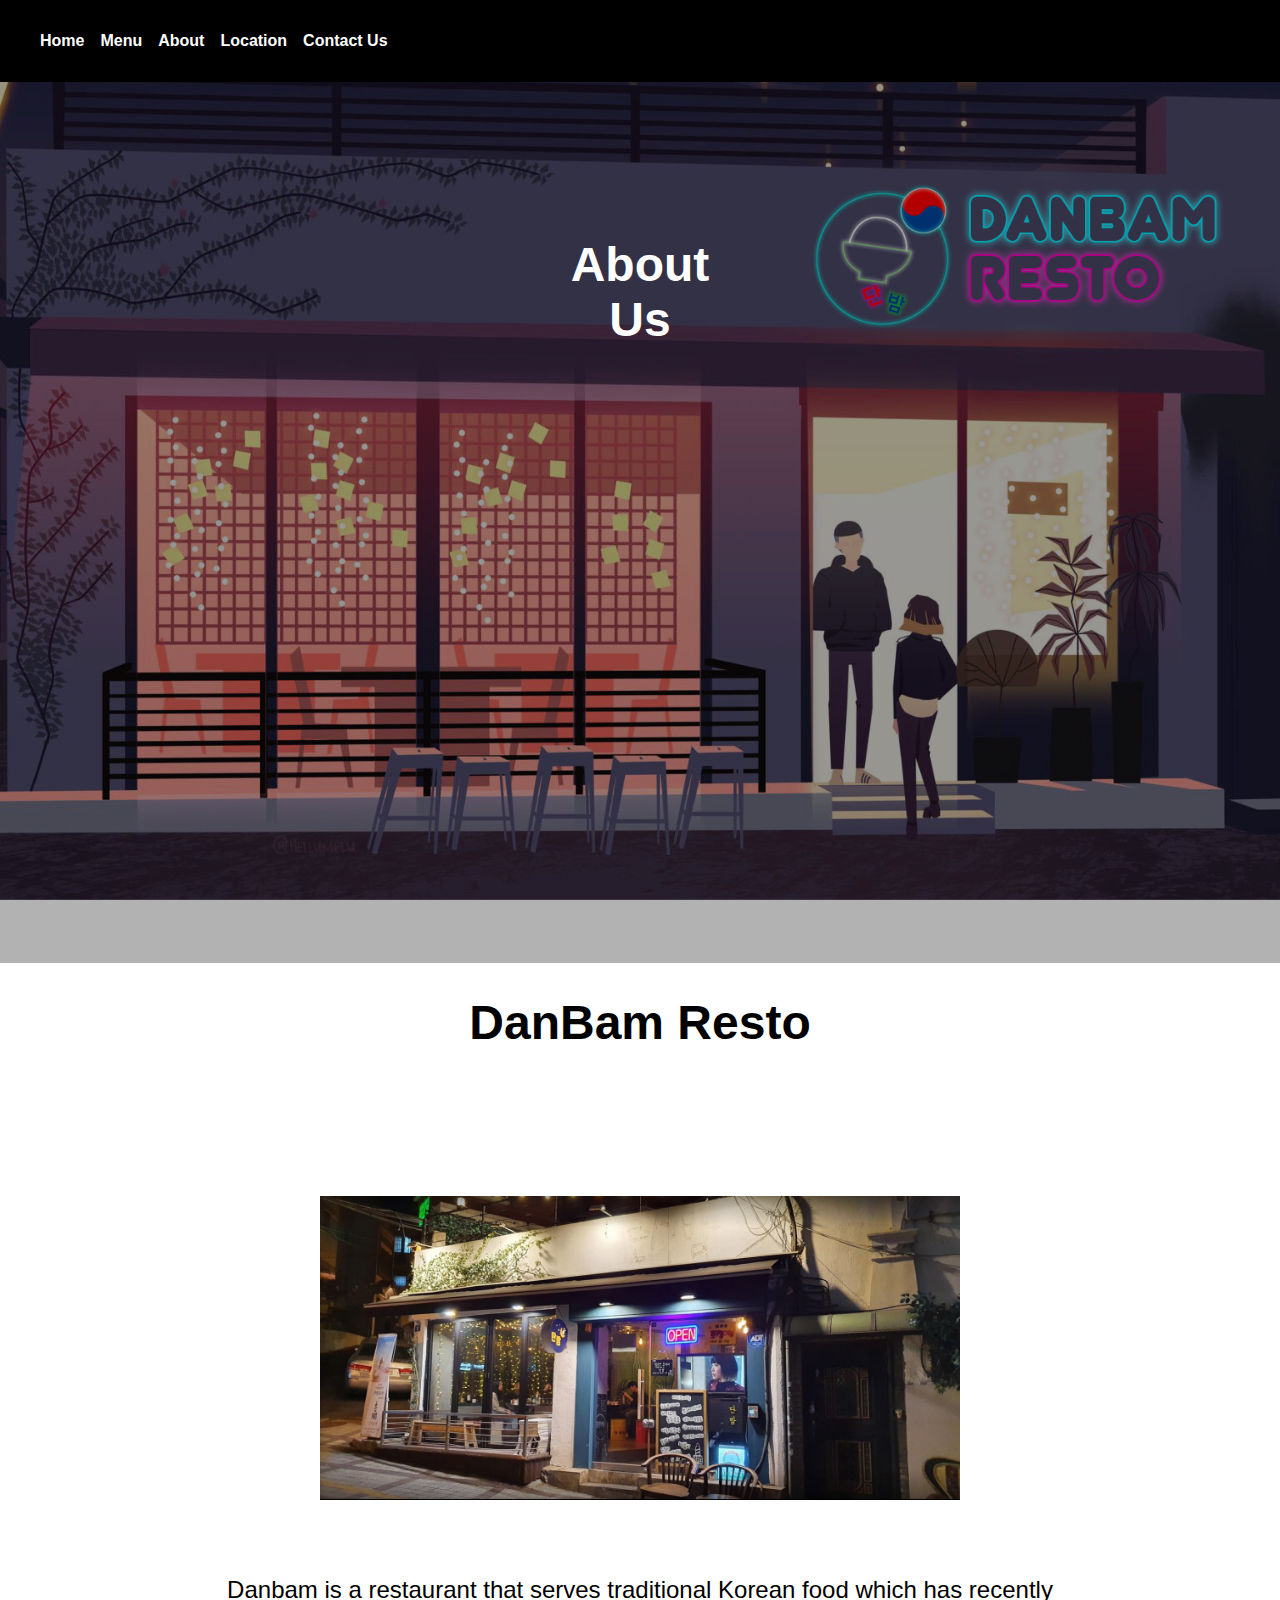
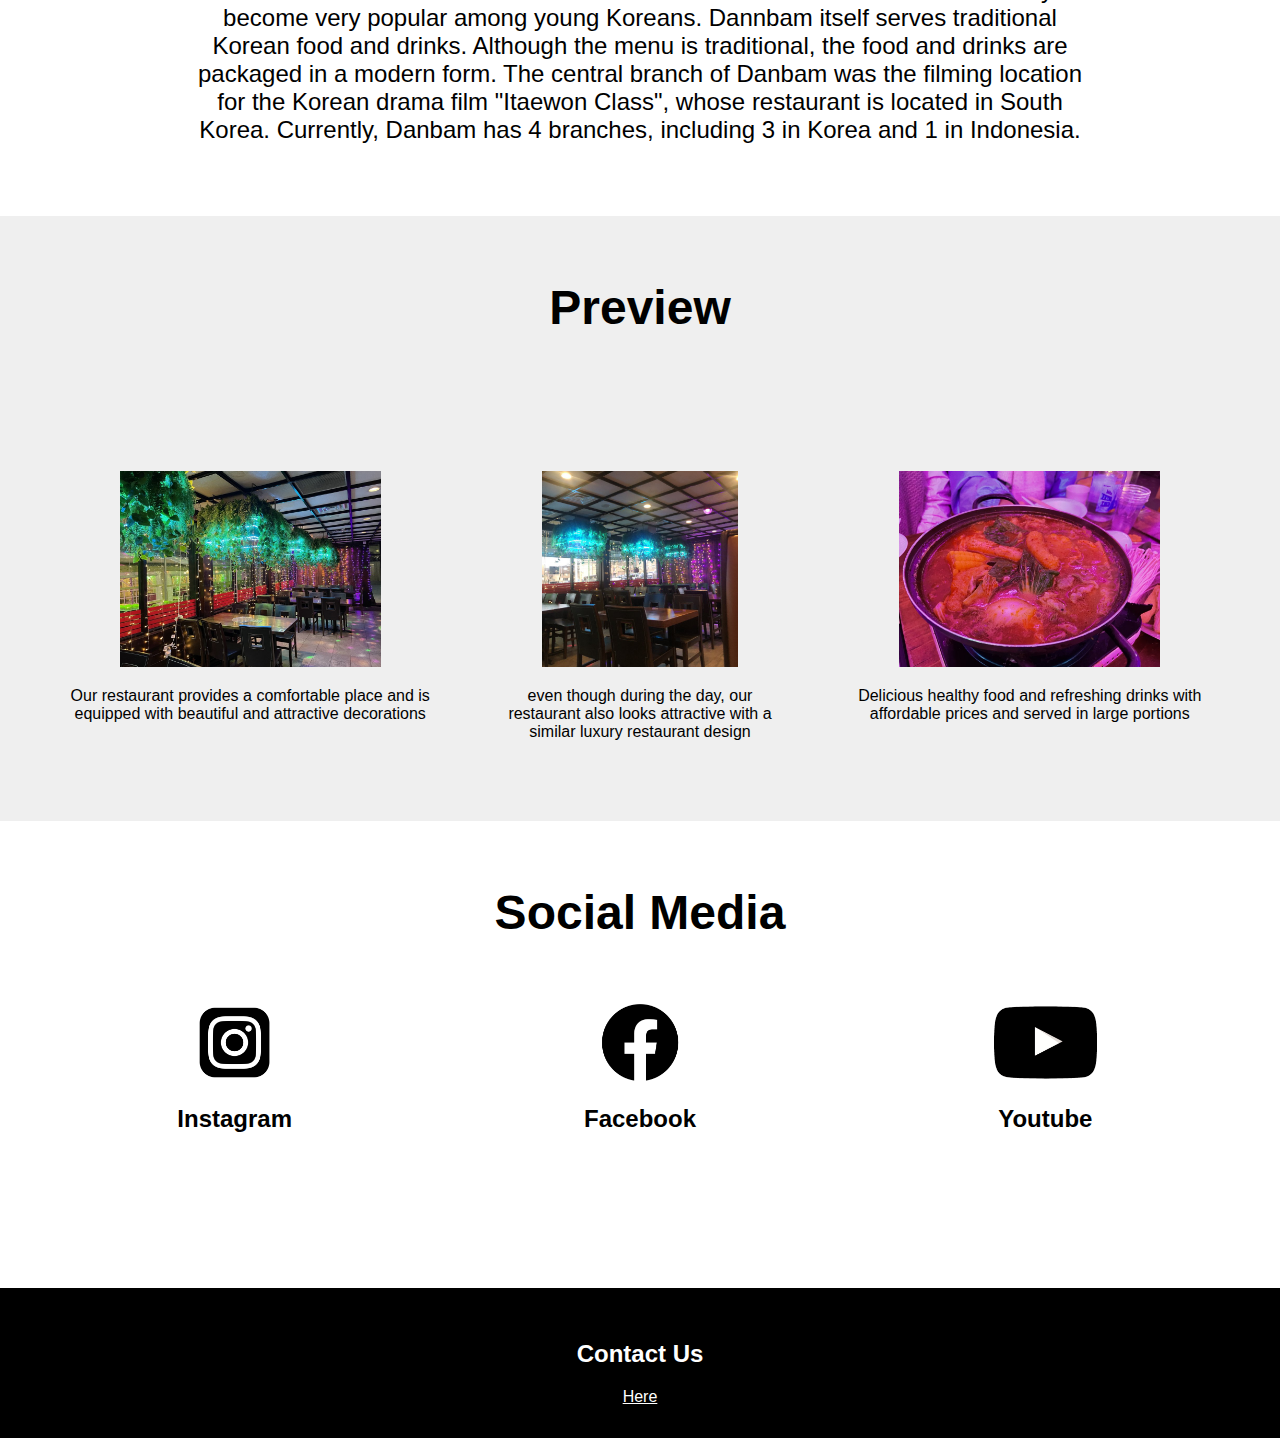
<file: HTML/about.html>
<!DOCTYPE html>
<html lang="en">
<head>
    <meta charset="UTF-8">
    <meta http-equiv="X-UA-Compatible" content="IE=edge">
    <meta name="viewport" content="width=device-width, initial-scale=1.0">
    <link rel="shortcut icon" type="image/x-icon" href="../Assets/Logo.ico">
    <link rel="stylesheet" href="../CSS/about.css">
    <title>About Us</title>
</head>
<body>
    <nav>
        <ul>
            <li class="item"><a href="home.html"><b>Home</b></a></li>
            <li class="item"><a href="#"><b>Menu</b></a></li>
            <li class="item"><a href="#"><b>About</b></a></li>
            <li class="item"><a href="location.html"><b>Location</b></a></li>
            <li class="item"><a href="contact-us.html"><b>Contact Us</b></a></li>
        </ul>
    </nav>

    <header>
        <h1> About <br> 
            Us
        </h1>
    </header>

    <div class="content-1">
        <h1>DanBam Resto</h1>
        <br>
        <div class="content-1-info">
            <img src="../Assets/RestoPic.png" class="img-1" alt="">
            <p> Danbam is a restaurant that serves traditional Korean food which has recently become very popular among young Koreans. Dannbam itself serves traditional Korean food and drinks. Although the menu is traditional, the food and drinks are packaged in a modern form. The central branch of Danbam was the filming location for the Korean drama film "Itaewon Class", whose restaurant is located in South Korea. Currently, Danbam has 4 branches, including 3 in Korea and 1 in Indonesia.</p>
        </div>
    </div>

    <div class="content-2">
        <h1>Preview</h1>
        <ul>
            <li>
                <img src="../Assets/preview 1.jpg" alt="">
                <p> Our restaurant provides a comfortable place and is equipped with beautiful and attractive decorations</p>
            </li>
            <li>
                <img src="../Assets/Untitled-2.png" alt="">
                <p> even though during the day, our restaurant also looks attractive with a similar luxury restaurant design</p>
            </li>
            <li>
                <img src="../Assets/preview 3.jpg" alt="">
                <p> Delicious healthy food and refreshing drinks with affordable prices and served in large portions</p>
            </li>
        </ul>
    </div>

    <div class="social-media">
        <h1>Social Media</h1>
        <ul>
            <li>
                <a href="https://www.instagram.com/danbam.official/"><img src="../Assets/Instagram.png" alt=""></a>
                <h2>Instagram</h2>
            </li>
            <li>
                <a href="https://www.facebook.com/DanbamBar/"><img src="../Assets/Facebook.png" alt=""></a>
                <h2>Facebook</h2>
            </li>
            <li>
                <a href="https://www.youtube.com/channel/UCyWQ-n1Ek0rdNlJHcbOAkHw"><img src="../Assets/Youtube.png" alt=""></a>
                <h2>Youtube</h2>
            </li>
        </ul>
    </div>

    <footer>
        <h2>Contact Us</h2>
        <a href="contact-us.html">Here</a>
    </footer>

</body>
</html>
</file>
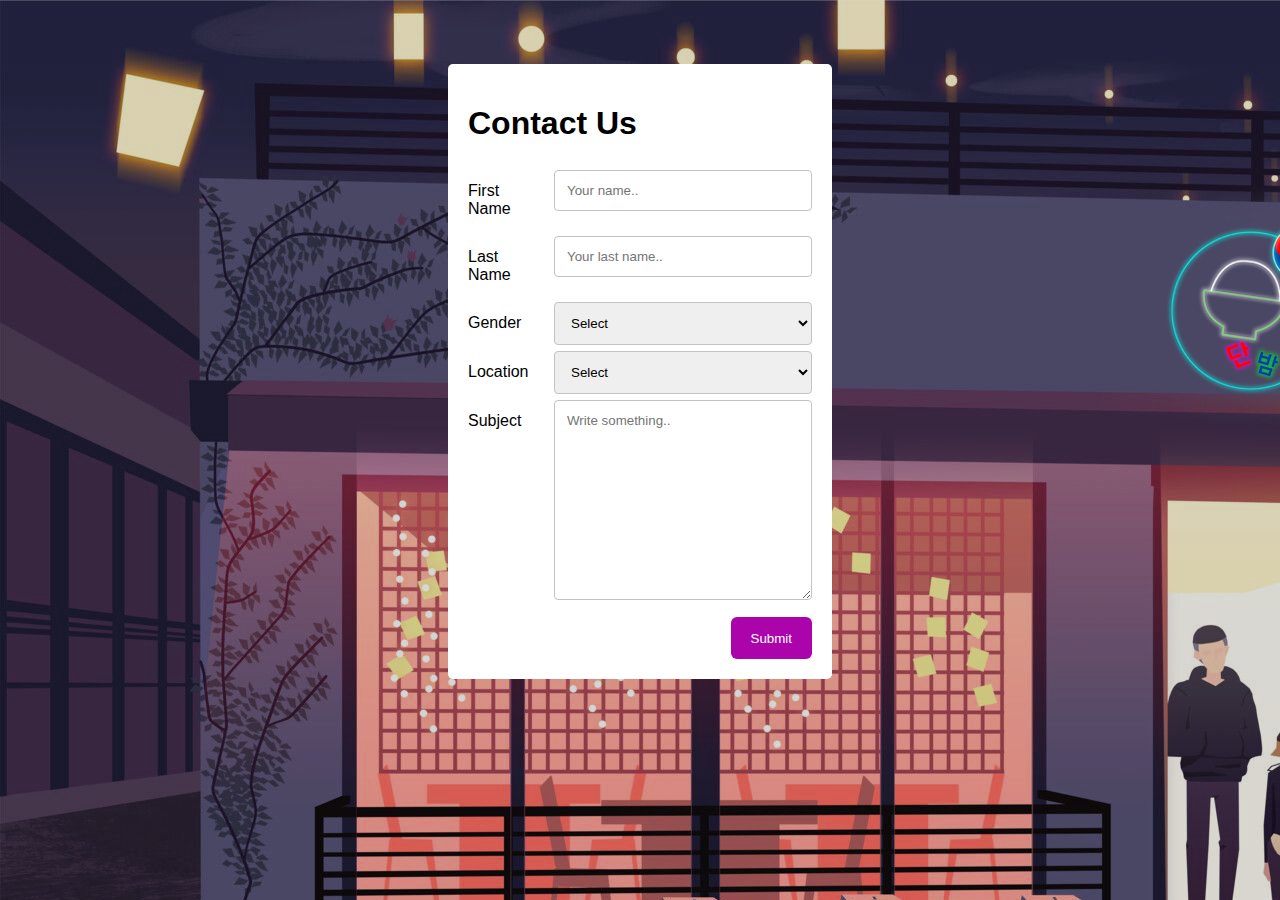
<file: HTML/contact-us.html>
<!DOCTYPE html>
<html lang="en">
<head>
    <meta charset="UTF-8">
    <meta http-equiv="X-UA-Compatible" content="IE=edge">
    <meta name="viewport" content="width=device-width, initial-scale=1.0">
    <link rel="shortcut icon" type="image/x-icon" href="../Assets/Logo.ico">
    <link rel="stylesheet" href="../CSS/contact-us.css">
    <script src="../JS/contact-us.js" async defer></script>
    <title>Contact Us</title>
</head>
<body>
    <div class="wrapper">
        <h1>Contact Us</h1>
        <form method="POST" action="home.html" id="register-form">
            <div class="row">
                <div class="col-25">
                    <label for="first-name">First Name</label>
                </div>
                <div class="col-75">
                    <input type="text" id="first-name" name="firstname" placeholder="Your name..">
                </div>
            </div>
            
            <div class="row">
                <div class="col-25">
                    <label for="last-name">Last Name</label>
                </div>
                <div class="col-75">
                    <input type="text" id="last-name" name="lastname" placeholder="Your last name..">
                </div>
            </div>

            <div class="row">
                <div class="col-25">
                    <label for="country">Gender</label>
                </div>
                <div class="col-75">
                    <select id="" name="gender">
                        <option value="">Select</option>
                        <option value="male">Male</option>
                        <option value="female">Female</option>
                    </select>
                </div>
            </div>

            <div class="row">
                <div class="col-25">
                    <label for="country">Location</label>
                </div>
                <div class="col-75">
                    <select id="" name="location">
                        <option value="">Select</option>
                        <option value="tojeong">33-1 Tojeong-ro, Hapjeong-dong, Mapo-gu, Seoul, South Korea</option>
                        <option value="sinheung">43 Sinheung-ro 20-gil, Huam-dong, Yongsan-gu, Seoul, South Korea</option>
                        <option value="jahamun">43 16 Jahamun-ro, Jongno-gu, Seoul, South Korea</option>
                        <option value="sawit">Jl. Kelapa Sawit Raya Blok BF 1 No. 18 Ruko Opal Gading Serpong, Tangerang, Banten</option>
                    </select>
                </div>
            </div>

            <div class="row">
                <div class="col-25">
                <label for="subject">Subject</label>
                </div>
                <div class="col-75">
                <textarea id="subject" name="subject" placeholder="Write something.." style="height:200px"></textarea>
                </div>
            </div>

            <!-- <a href="home.html"><input type="submit" value="Submit" class="submit"></a> <br> -->
            <!-- <a class="submit-button" id="submit">Submit</a>  -->
            <input type="submit" value="Submit" class="submit-button" href="home.html">

        </form>
      </div>
</body>
</html>
</file>
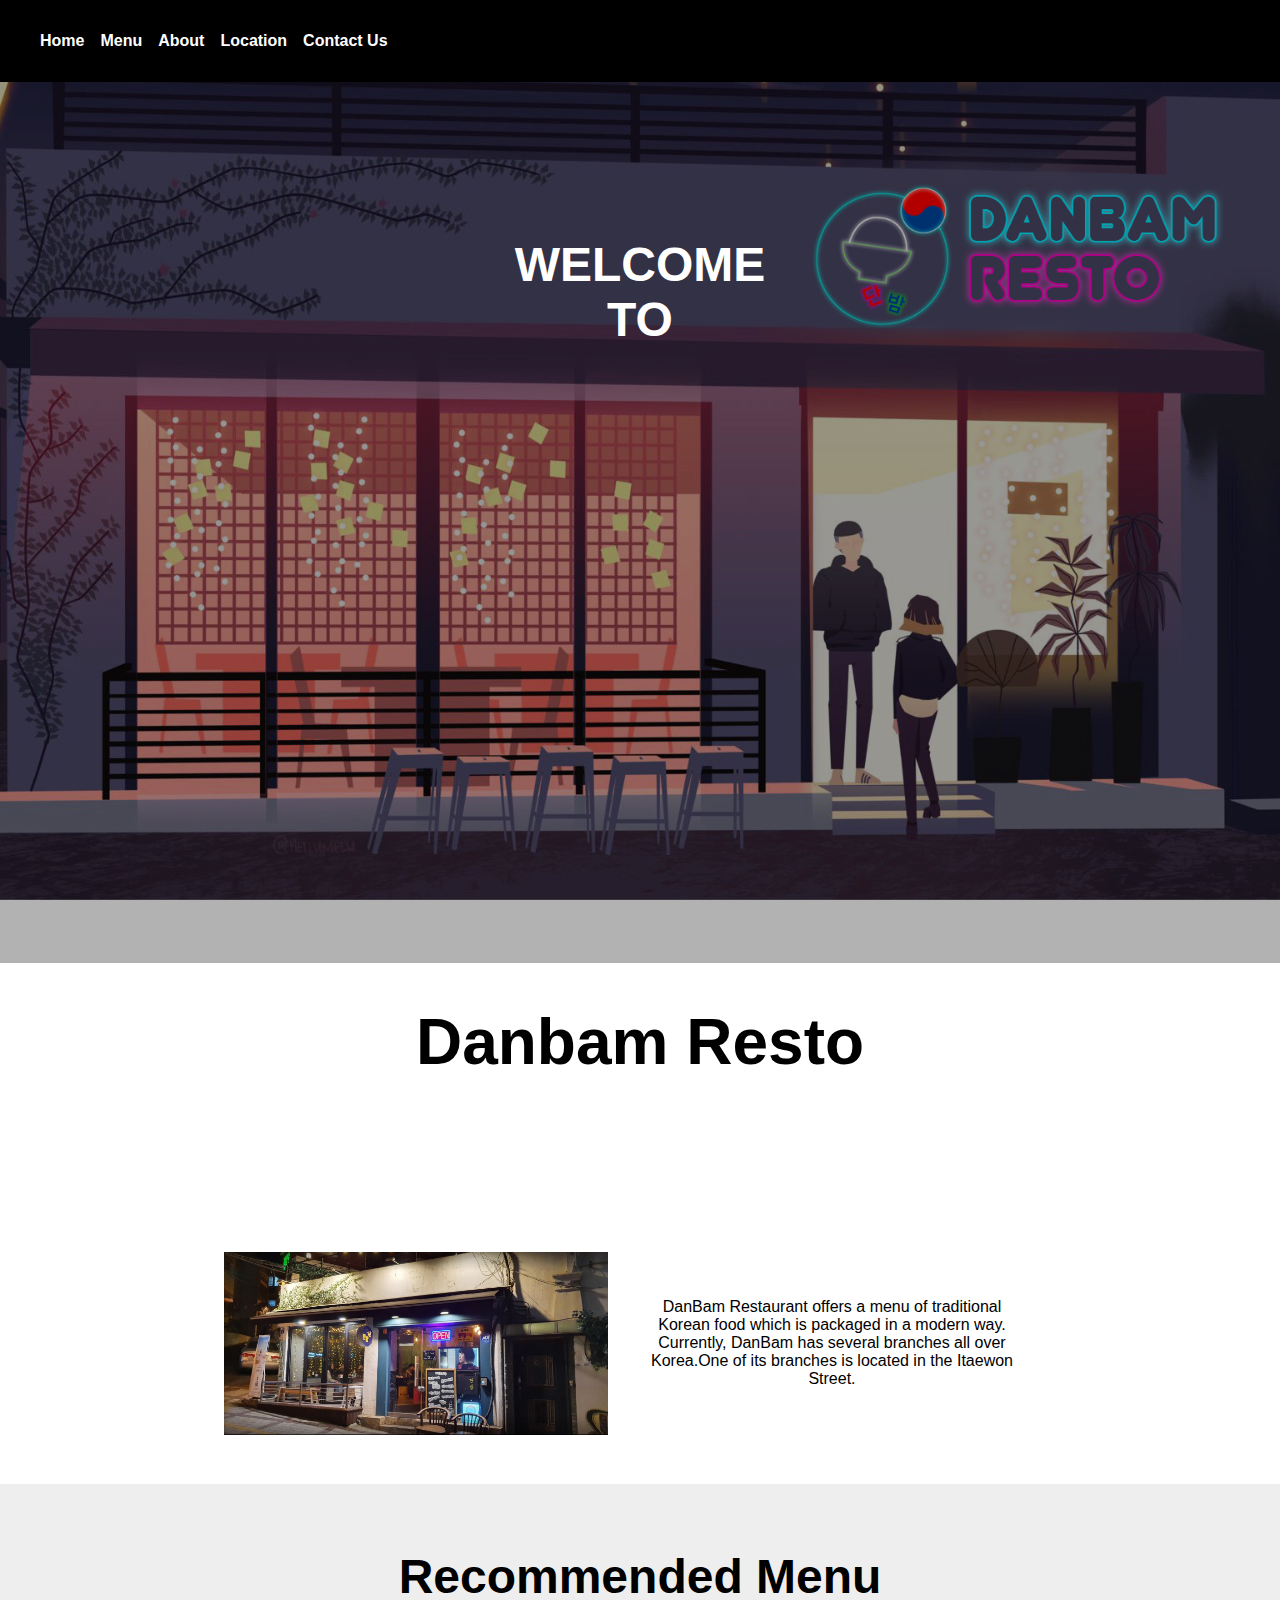
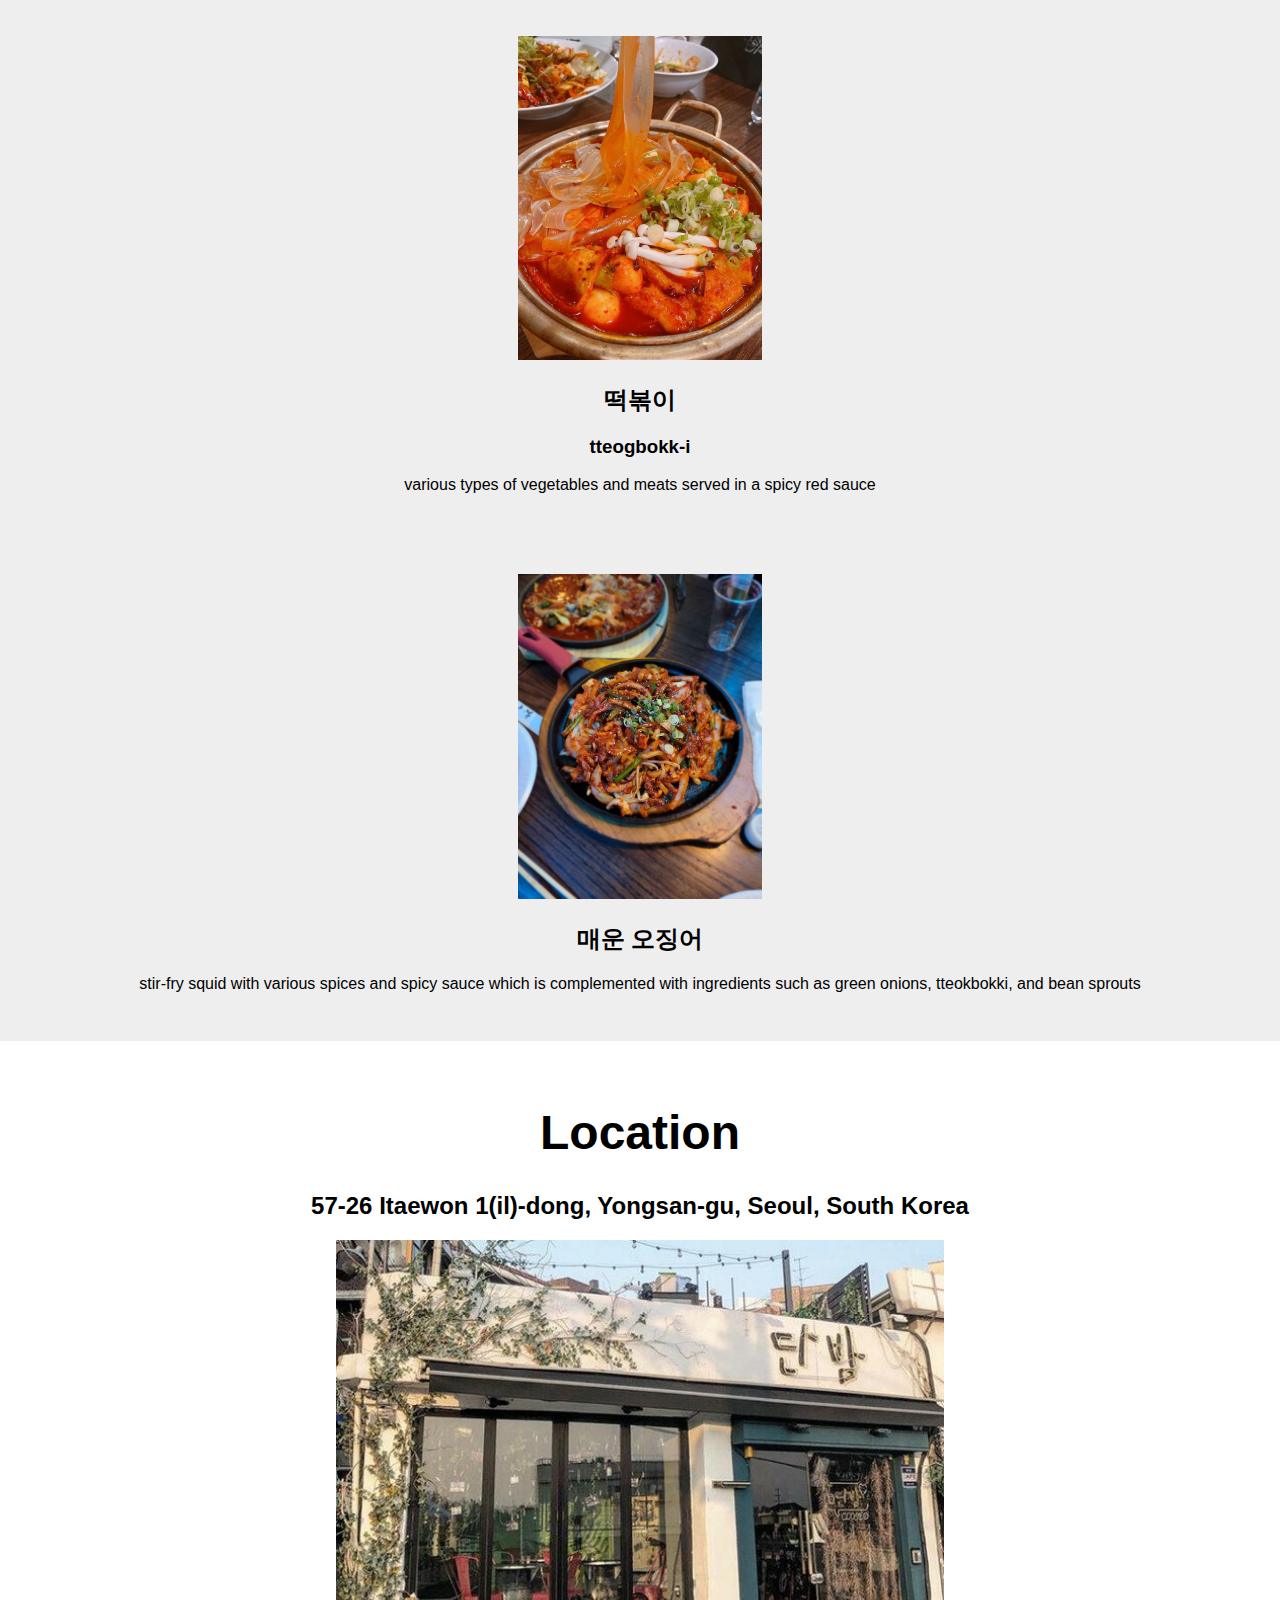
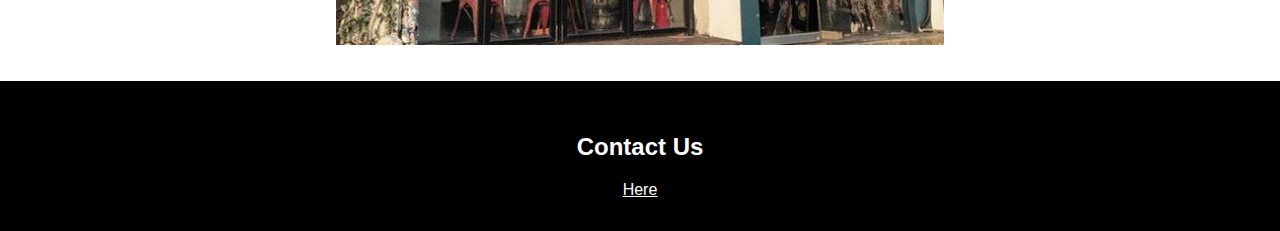
<file: HTML/home.html>
<!DOCTYPE html>
<html lang="en">
<head>
    <meta charset="UTF-8">
    <meta http-equiv="X-UA-Compatible" content="IE=edge">
    <meta name="viewport" content="width=device-width, initial-scale=1.0">
    <link rel="shortcut icon" type="image/x-icon" href="../Assets/Logo.ico">
    <link rel="stylesheet" href="../CSS/home.css">
    <title>DanBam Resto</title>
</head>
<body>
    <nav>
        <ul>
            <li class="item"><a href="#"><b>Home</b></a></li>
            <li class="item"><a href="#"><b>Menu</b></a></li>
            <li class="item"><a href="about.html"><b>About</b></a></li>
            <li class="item"><a href="location.html"><b>Location</b></a></li>
            <li class="item"><a href="contact-us.html"><b>Contact Us</b></a></li>
        </ul>
    </nav>

    <header>
        <h1>WELCOME <br> 
            TO
        </h1>
    </header>

    <div class="content-1">
        <h1>
            Danbam Resto
        </h1>
        <div class="content-1-info">
            <img src="../Assets/RestoPic.png" alt="">
            <p> DanBam Restaurant offers a menu of traditional Korean food which is packaged in a modern way. Currently, DanBam has several branches all over Korea.One of its branches is located in the Itaewon Street.</p>
        </div>
    </div>

    <div class="content-2">
        <h1>Recommended Menu</h1>
        <ul>
            <li class="recommended-1">
                <img src="../Assets/Ddukbokki.jpg" class = "imgmenu2" alt="">
                <h2>떡볶이</h2>
                <h3>tteogbokk-i</h3>
                <p>various types of vegetables and meats served in a spicy red sauce</p>
            </li class="recommended-2">
            <li>
                <img src="../Assets/Spicy Sqiuds.jpg" class = "imgmenu1"alt="">
                <h2>매운 오징어</h2>
                <p>stir-fry squid with various spices and spicy sauce which is complemented with ingredients such as green onions, 
                    tteokbokki, and bean sprouts</p>
            </li>
        </ul>
    </div>

    <div class="content-3">
        <h1>Location</h1>
        <h2>57-26 Itaewon 1(il)-dong, Yongsan-gu, Seoul, South Korea</h2>
        <img src="../Assets/Location.jpg" alt="">

    </div>

    <footer>
        <h2>Contact Us</h2>
        <a href="contact-us.html">Here</a>
    </footer>

</body>
</html>
</file>
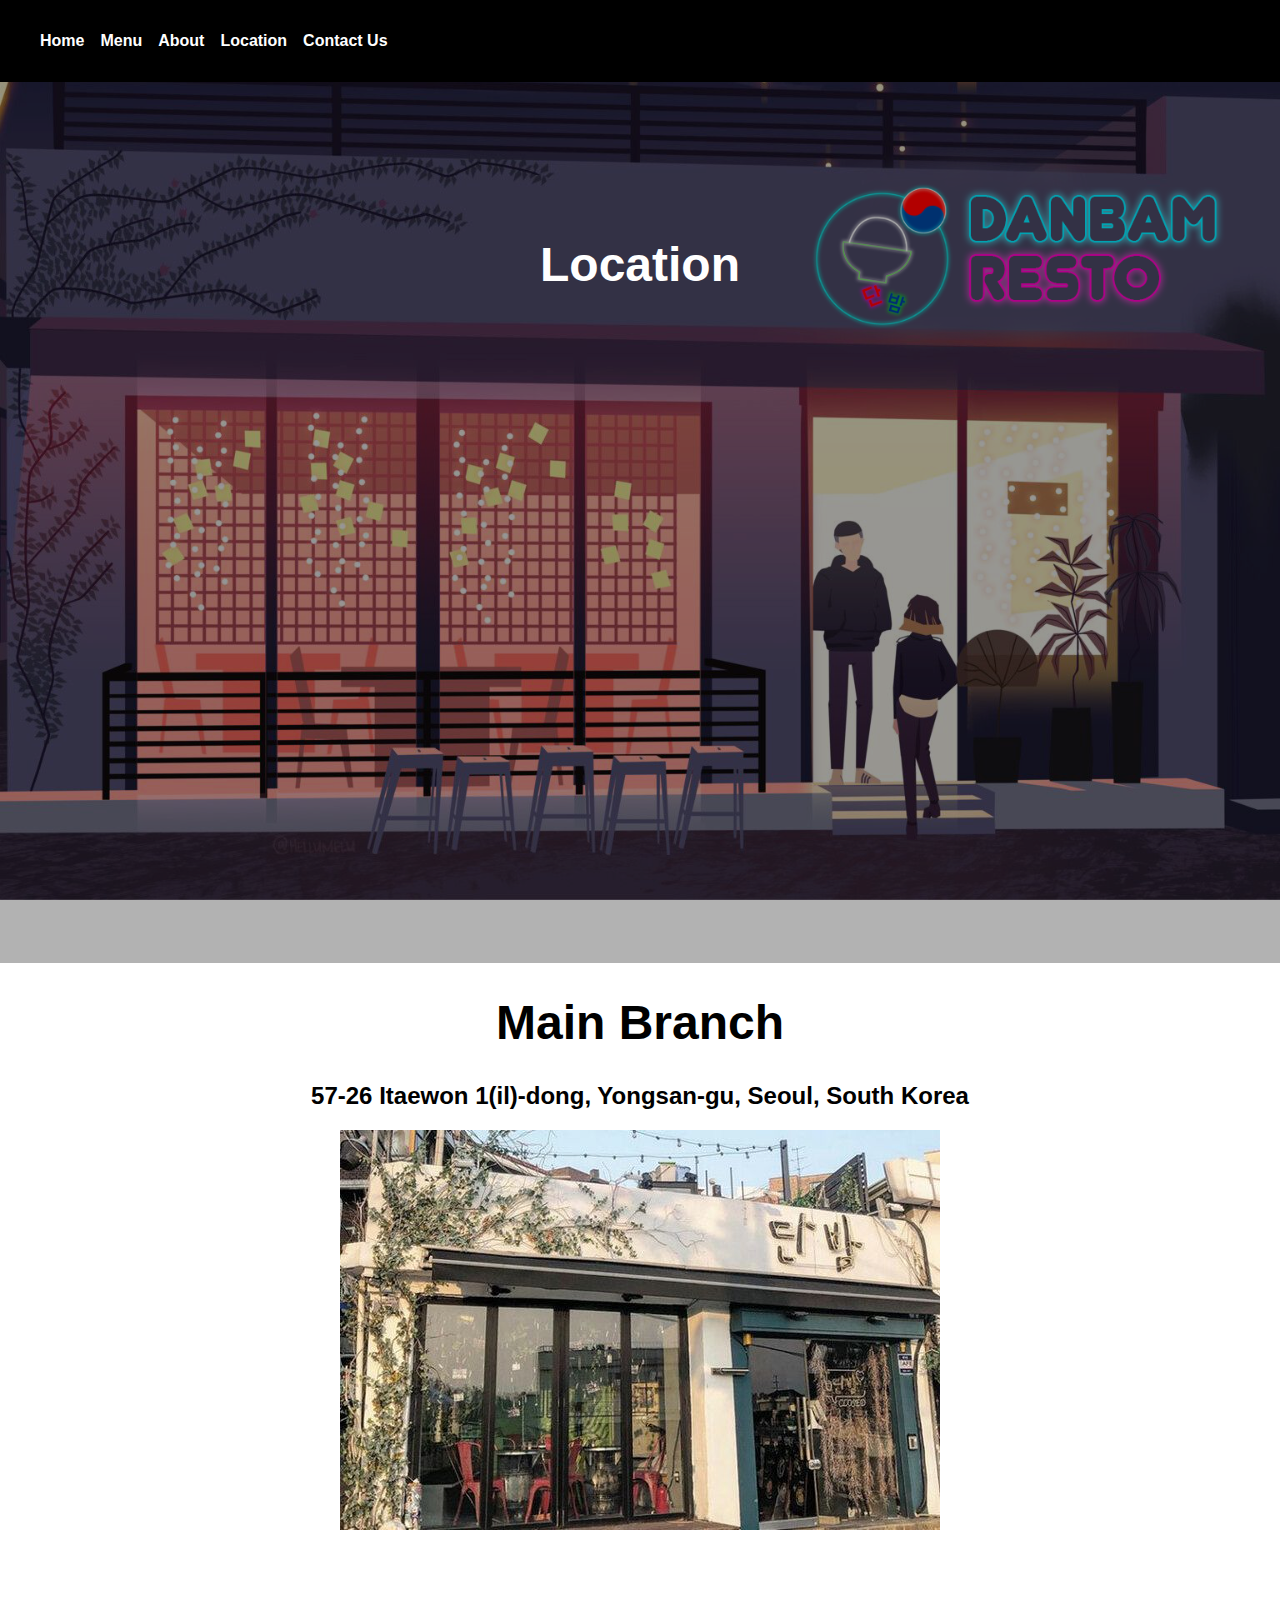
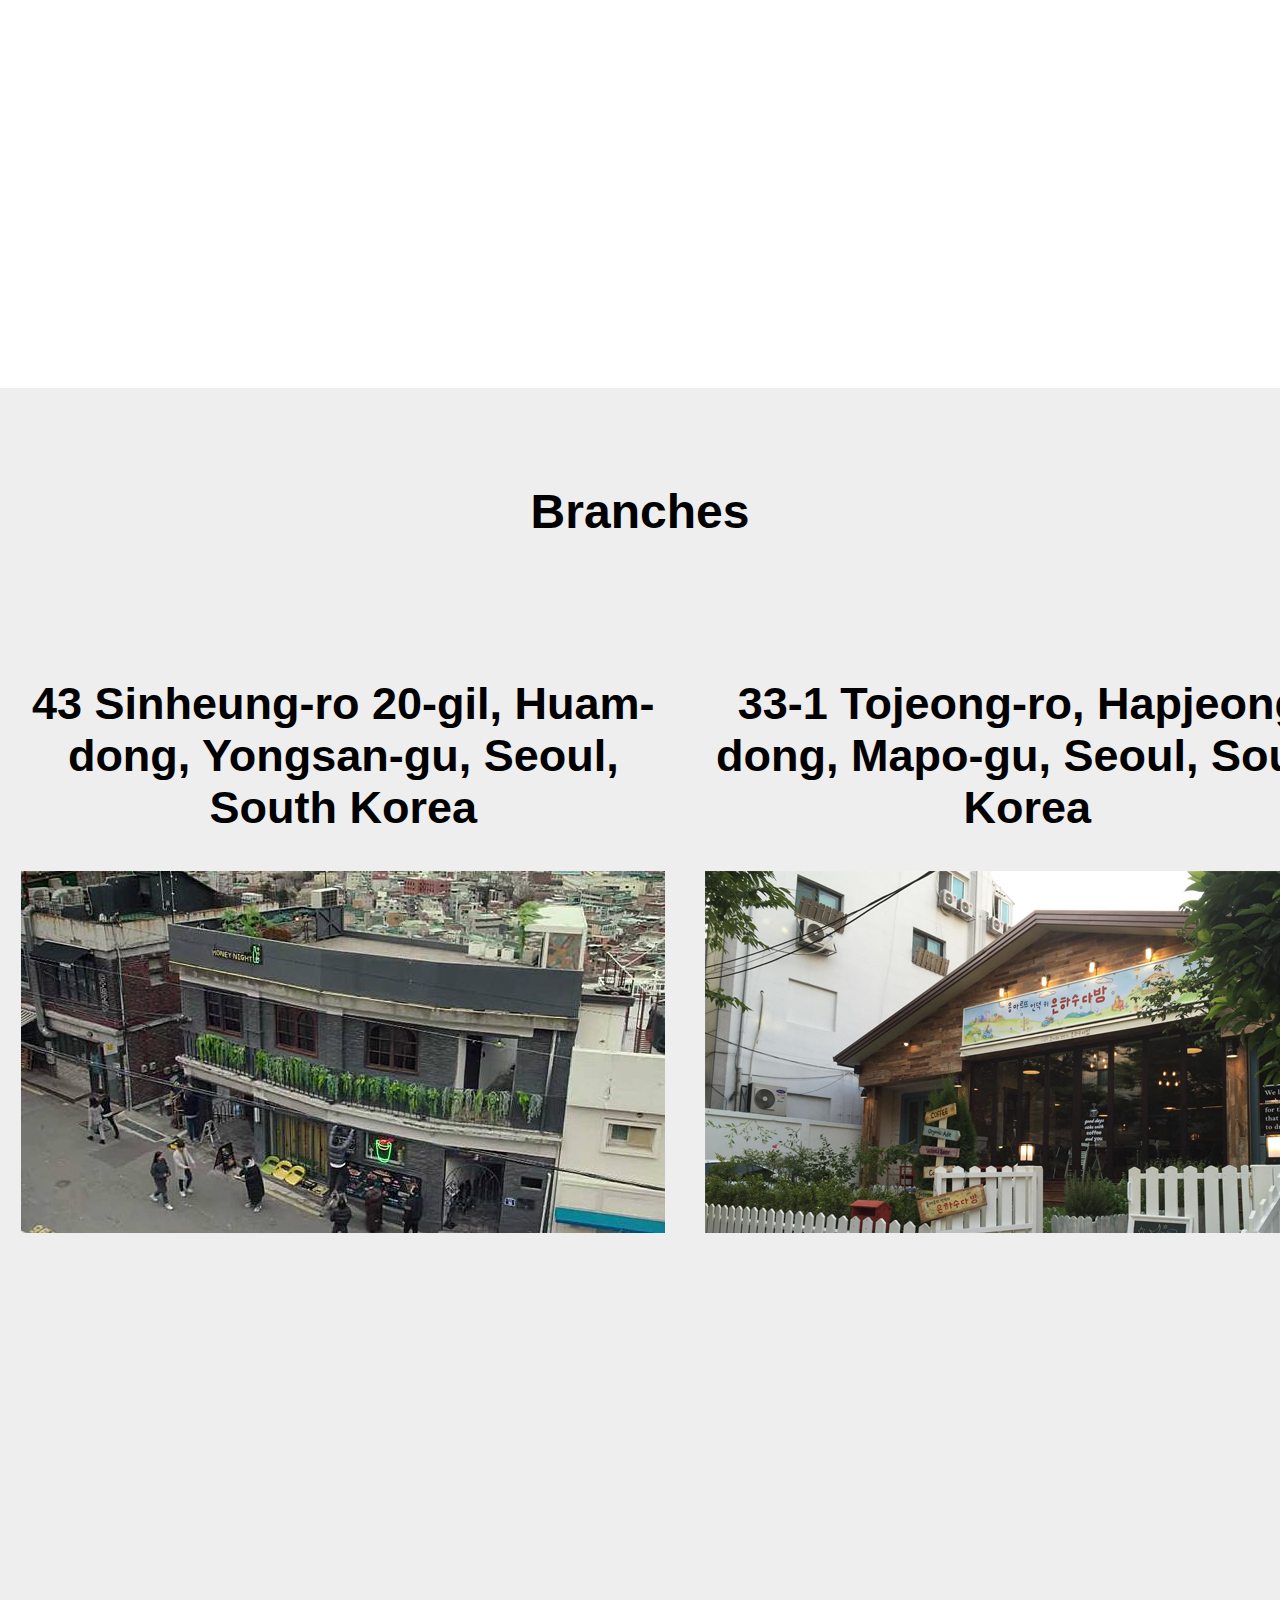
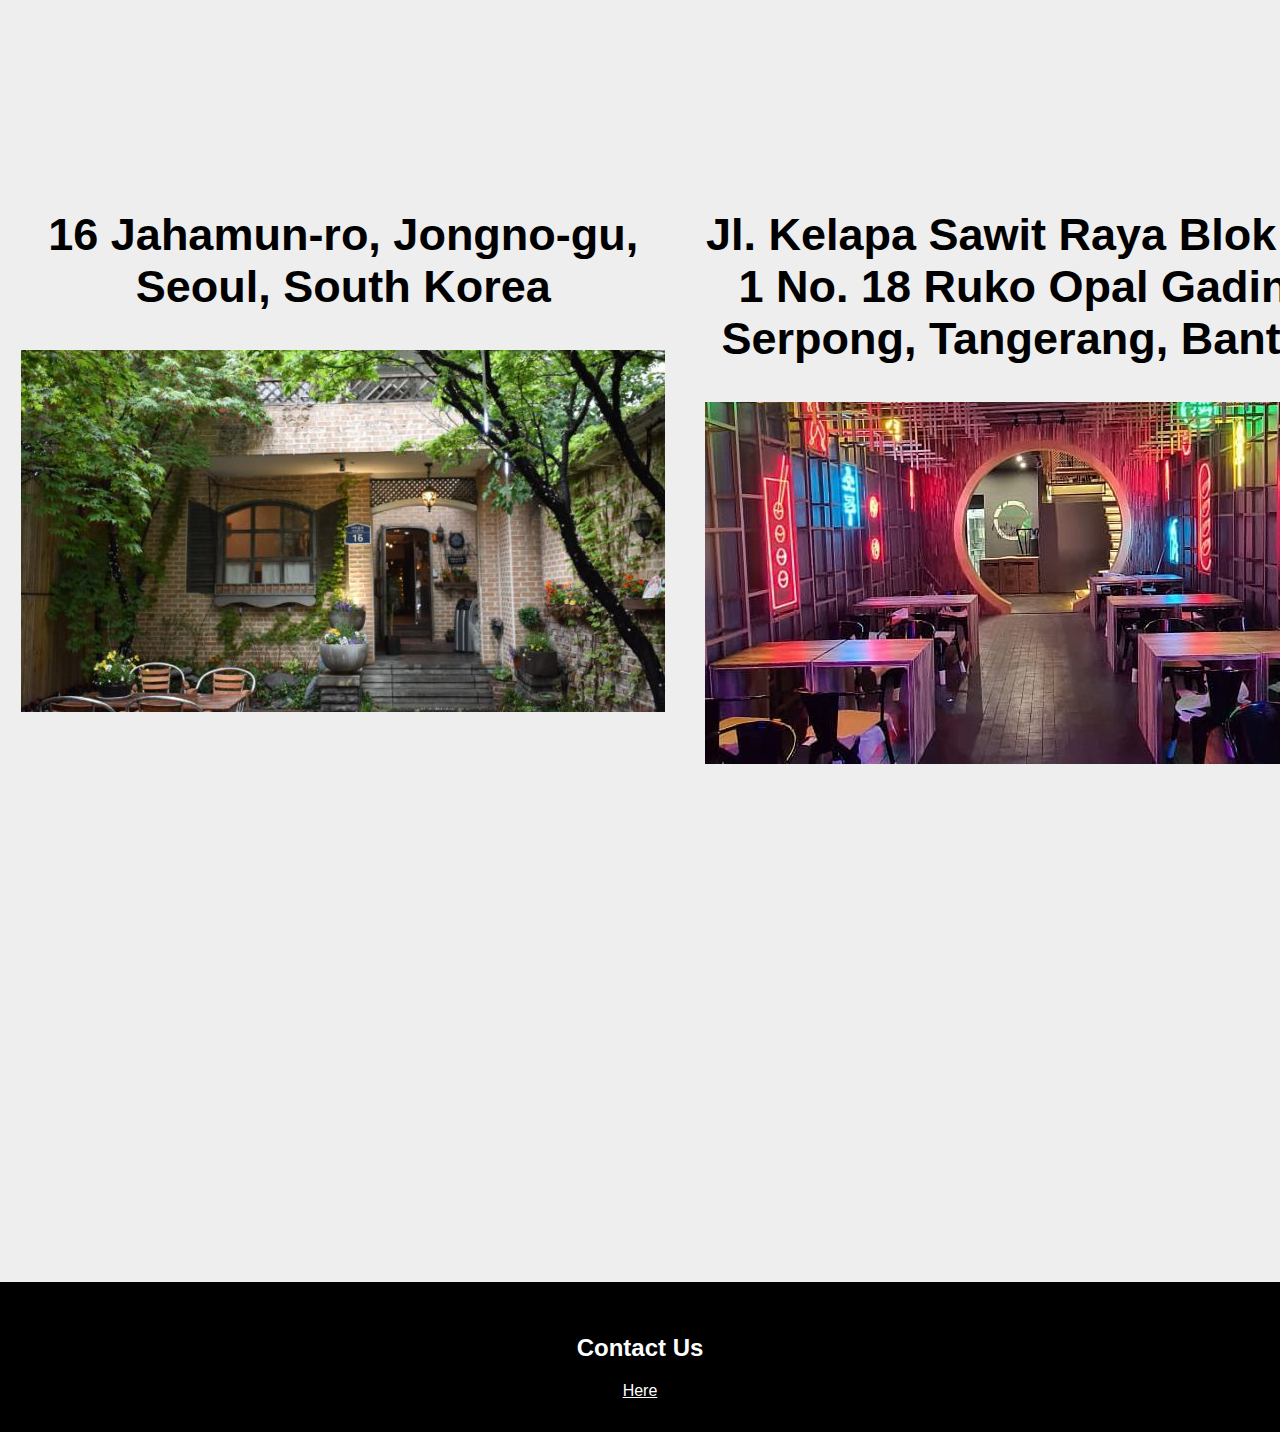
<file: HTML/location.html>
<!DOCTYPE html>
<html lang="en">
<head>
    <meta charset="UTF-8">
    <meta http-equiv="X-UA-Compatible" content="IE=edge">
    <meta name="viewport" content="width=device-width, initial-scale=1.0">
    <link rel="shortcut icon" type="image/x-icon" href="../Assets/Logo.ico">
    <link rel="stylesheet" href="../CSS/location.css">
    <title>Locations</title>
</head>
<body>
    <nav>
        <ul>
            <li class="item"><a href="home.html"><b>Home</b></a></li>
            <li class="item"><a href="#"><b>Menu</b></a></li>
            <li class="item"><a href="about.html"><b>About</b></a></li>
            <li class="item"><a href="#"><b>Location</b></a></li>
            <li class="item"><a href="contact-us.html"><b>Contact Us</b></a></li>
        </ul>
    </nav>

    <header>
        <h1> Location </h1>
    </header>

    <div class="content-1">
        <h1>Main Branch</h1>
        <h2>57-26 Itaewon 1(il)-dong, Yongsan-gu, Seoul, South Korea</h2>
        <img src="../Assets/Location.jpg" alt="">
        <br>
        <br>
        <iframe src="https://www.google.com/maps/embed?pb=!1m14!1m8!1m3!1d12655.499844499393!2d126.9891362!3d37.5344447!3m2!1i1024!2i768!4f13.1!3m3!1m2!1s0x0%3A0xb2011902448600b6!2sDanbam!5e0!3m2!1sen!2sid!4v1615397732294!5m2!1sen!2sid" width="600" height="400" class="img-1" style="border:0;" allowfullscreen="" loading="lazy"></iframe>
    </div>

    <div class="content-2">
        <h1>Branches</h1>
        <div class="grid-container">
            <div class="grid-item">
              <ul>
                <li>
                    <h2>43 Sinheung-ro 20-gil, Huam-dong, Yongsan-gu, Seoul, South Korea</h2>
                    <img src="../Assets/Locations/Danbam.jpg" alt="">
                </li>
                <li>
                    <iframe src="https://www.google.com/maps/embed?pb=!1m14!1m8!1m3!1d12653.311059932317!2d126.9840598!3d37.5473409!3m2!1i1024!2i768!4f13.1!3m3!1m2!1s0x0%3A0xc290080e9dd3bc92!2sOriole!5e0!3m2!1sen!2sid!4v1615397226621!5m2!1sen!2sid" width="644" height="362" style="border:0;" class="maps" allowfullscreen="" loading="lazy"></iframe>
                </li>
            </ul>
            </div>
            <div class="grid-item">
              <ul>
                <li>
                    <h2>33-1 Tojeong-ro, Hapjeong-dong, Mapo-gu, Seoul, South Korea</h2>
                    <img src="../Assets/Locations/Danbam-2.png" alt="">
                </li>
                <li>
                    <iframe src="https://www.google.com/maps/embed?pb=!1m14!1m8!1m3!1d12653.58399287693!2d126.9146791!3d37.545733!3m2!1i1024!2i768!4f13.1!3m3!1m2!1s0x0%3A0x68073442a041361d!2sCafe%20Montmartre%20hill%20above%20the%20Milky%20Way!5e0!3m2!1sen!2sid!4v1615454849069!5m2!1sen!2sid" width="644" height="362" class="maps" style="border:0;" allowfullscreen="" loading="lazy"></iframe>
                </li>
            </ul>
            </div>
        </div>
        <div class="grid-container">
            <div class="grid-item">
                <ul>
                  <li>
                      <h2>16 Jahamun-ro, Jongno-gu, Seoul, South Korea </h2>
                      <img src="../Assets/Locations/Untitled-1.png" alt="">
                  </li>
                  <br>
                  <li>
                      <iframe src="https://www.google.com/maps/embed?pb=!1m18!1m12!1m3!1d332.36908282769315!2d126.97268658474037!3d37.57754803087604!2m3!1f0!2f0!3f0!3m2!1i1024!2i768!4f13.1!3m3!1m2!1s0x357ca29580cbc7c5%3A0x26b08f9dad4bdbb4!2s16%20Jahamun-ro%2C%20Tongui-dong%2C%20Jongno-gu%2C%20Seoul!5e0!3m2!1sen!2skr!4v1615467372218!5m2!1sen!2skr" width="644" height="362" class="maps" style="border:0;" allowfullscreen="" loading="lazy"></iframe>
                  </li>
              </ul>
              </div>  
              <div class="grid-item">
                <ul>
                  <li>
                      <h2>Jl. Kelapa Sawit Raya Blok BF 1 No. 18 Ruko Opal Gading Serpong, Tangerang, Banten</h2>
                      <img src="../Assets/Locations/Danbam-4.png" alt="">
                  </li>
                  <li>
                    <iframe src="https://www.google.com/maps/embed?pb=!1m14!1m8!1m3!1d15864.913189304816!2d106.6344186!3d-6.2336077!3m2!1i1024!2i768!4f13.1!3m3!1m2!1s0x0%3A0x252e636c1c3dd0be!2sWaroeng%20Senpai!5e0!3m2!1sen!2sid!4v1615646453095!5m2!1sen!2sid" width="644" height="362" style="border:0;" class= "maps" allowfullscreen="" loading="lazy"></iframe>
                  </li>
                </ul>
              </div> 
        </div>
    </div>

    <footer>
        <h2>Contact Us</h2>
        <a href="contact-us.html">Here</a>
    </footer>

</body>
</html>
</file>
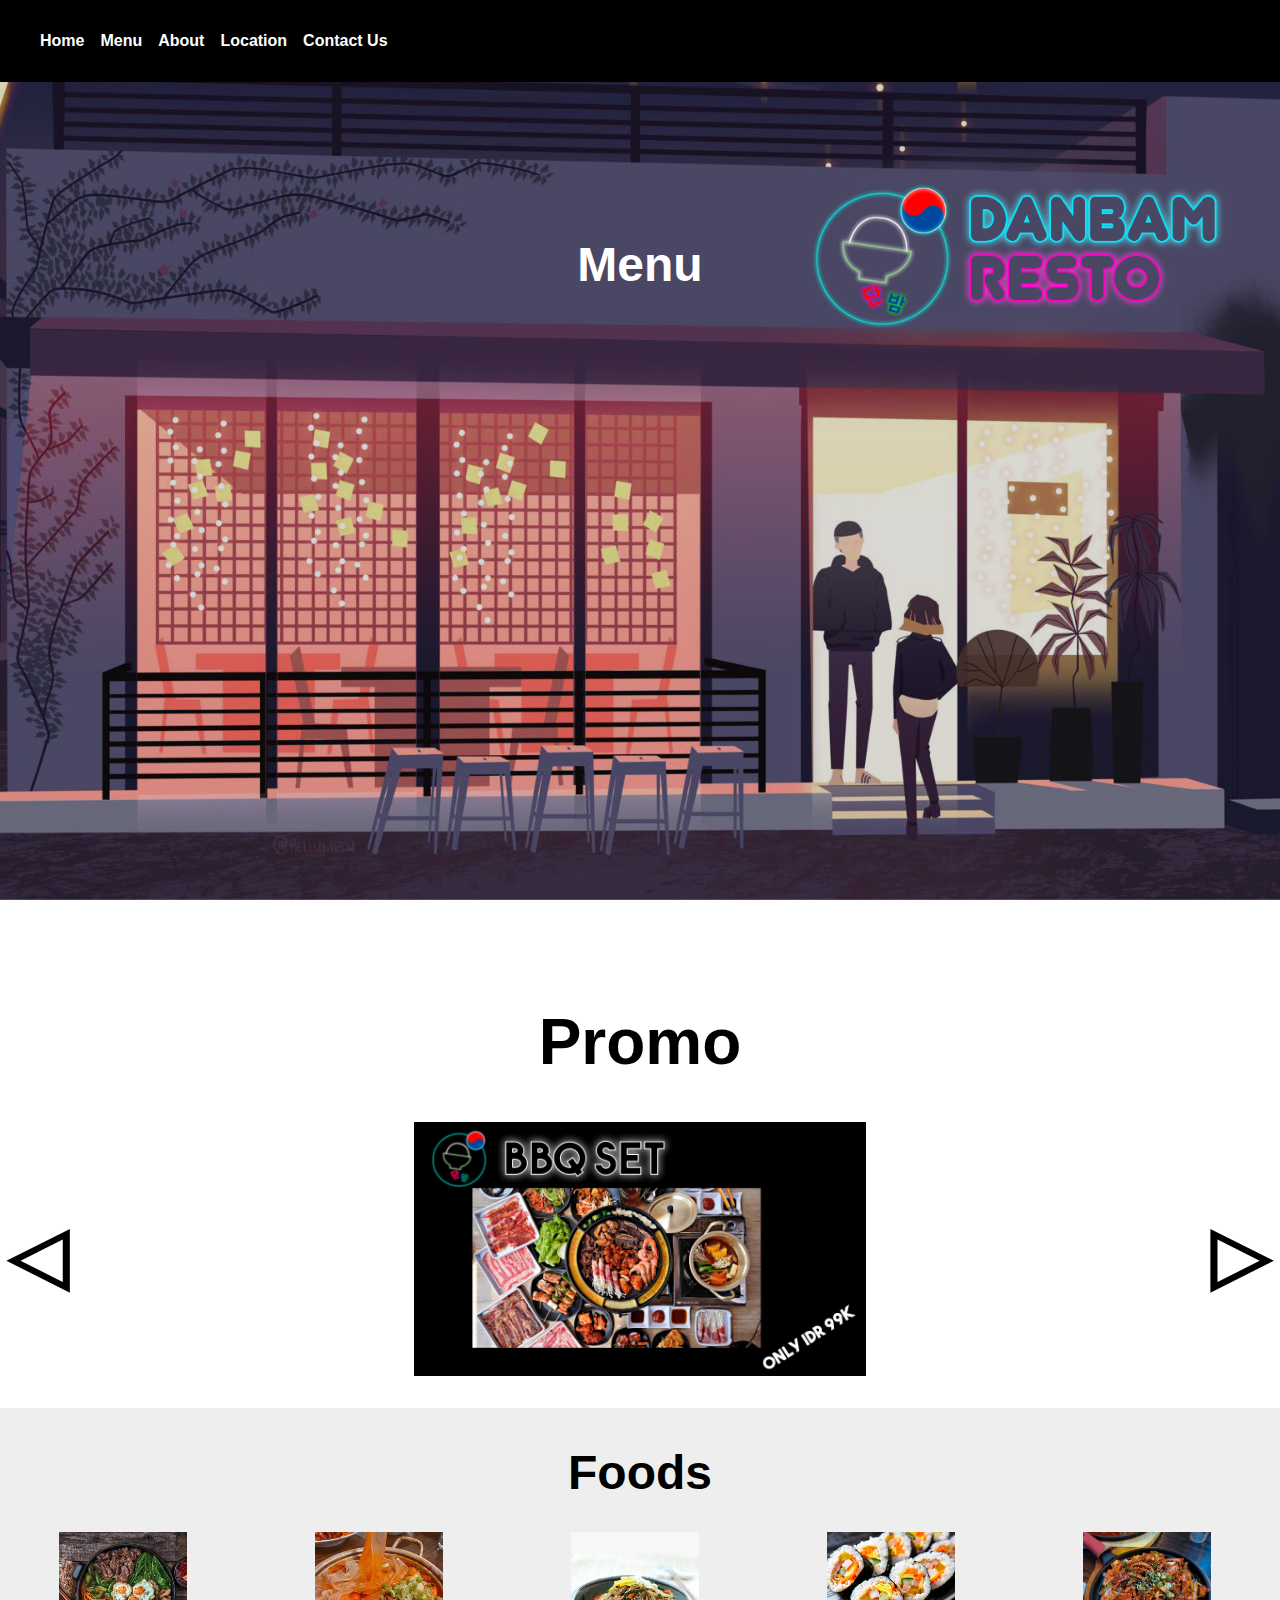
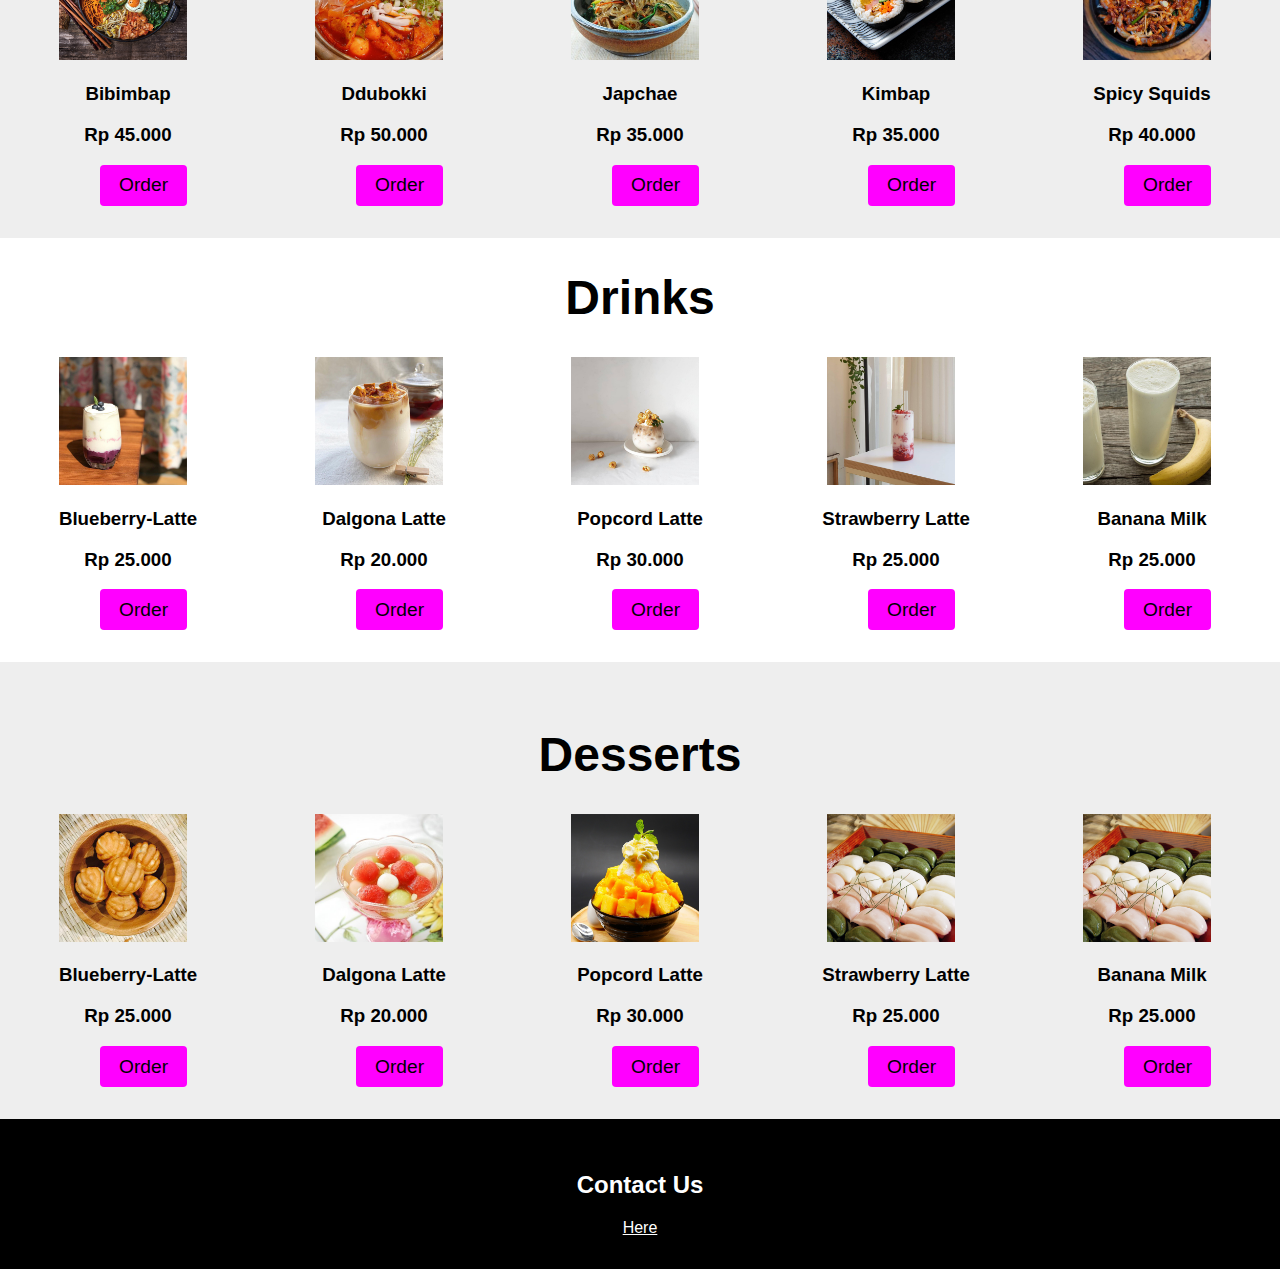
<file: HTML/menu.html>
<!DOCTYPE html>
<html lang="en">
<head>
    <meta charset="UTF-8">
    <meta http-equiv="X-UA-Compatible" content="IE=edge">
    <meta name="viewport" content="width=device-width, initial-scale=1.0">
    <link rel="shortcut icon" type="image/x-icon" href="../Assets/Logo.ico">
    <link rel="stylesheet" href="../CSS/menu.css">
    <script src="https://code.jquery.com/jquery-3.5.1.js"></script>
    <title>Menu</title>
</head>
<body>
    <nav>
        <ul>
            <li class="item"><a href="home.html"><b>Home</b></a></li>
            <li class="item"><a href="#"><b>Menu</b></a></li>
            <li class="item"><a href="about.html"><b>About</b></a></li>
            <li class="item"><a href="location.html"><b>Location</b></a></li>
            <li class="item"><a href="contact-us.html"><b>Contact Us</b></a></li>
        </ul>
    </nav>

    <header>
        <h1> Menu </h1>
    </header>

    <div class="content-1">
        <h1>Promo</h1>
        <div class="promo-slider">
            <button class="prev"> &#9667; </button>
            <div class="image-contents">
                <img src="../Assets/Promo/Promo-1.png" alt="" class="image active" id="first">
                <img src="../Assets/Promo/New-Menu.png" alt="" class="image" id="last">
            </div>
            <button class="next"> &#9657; </button>
        </div>
    </div>

    <div class="content-2">
        <h1> Foods </h1>
        <li class="menus">
            <ul>
                <img src="../Assets/Food/Bibimbap.png" alt="" class="food-1">
                <h3>Bibimbap</h3>
                <h3>Rp 45.000</h3>
                <button class="order" onclick="orderMenu()">Order</button>
            </ul>
            <ul>
                <img src="../Assets/Food/Ddukbokki.png" alt="" class="food-1">
                <h3>Ddubokki</h3>
                <h3>Rp 50.000</h3>
                <button class="order" onclick="orderMenu()">Order</button>
            </ul>
            <ul>
                <img src="../Assets/Food/Japchae.png" alt="" class="food-1">
                <h3>Japchae</h3>
                <h3>Rp 35.000</h3>
                <button class="order" onclick="orderMenu()">Order</button>
            </ul>
            <ul>
                <img src="../Assets/Food/Kimbap.png" alt="" class="food-1">
                <h3>Kimbap</h3>
                <h3>Rp 35.000</h3>
                <button class="order" onclick="orderMenu()">Order</button>
            </ul>
            <ul>
                <img src="../Assets/Food/Spicy-Squids.png" alt="" class="food-1">
                <h3>Spicy Squids</h3>
                <h3>Rp 40.000</h3>
                <button class="order" onclick="orderMenu()">Order</button>
            </ul>
        </li>
    </div>

    <div class="content-3">
        <h1> Drinks </h1>
        <li class="menus">
            <ul>
                <img src="../Assets/Drink/Blueberry-Latte.png" alt="" class="food-1">
                <h3>Blueberry-Latte</h3>
                <h3>Rp 25.000</h3>
                <button class="order" onclick="orderMenu()">Order</button>
            </ul>
            <ul>
                <img src="../Assets/Drink/Dalgona.png" alt="" class="food-1">
                <h3>Dalgona Latte</h3>
                <h3>Rp 20.000</h3>
                <button class="order" onclick="orderMenu()">Order</button>
            </ul>
            <ul>
                <img src="../Assets/Drink/Popcorn-Latte.png" alt="" class="food-1">
                <h3>Popcord Latte</h3>
                <h3>Rp 30.000</h3>
                <button class="order" onclick="orderMenu()">Order</button>
            </ul>
            <ul>
                <img src="../Assets/Drink/Strawberry-Latte.png" alt="" class="food-1">
                <h3>Strawberry Latte</h3>
                <h3>Rp 25.000</h3>
                <button class="order" onclick="orderMenu()">Order</button>
            </ul>
            <ul>
                <img src="../Assets/Drink/Untitled-1.png" alt="" class="food-1">
                <h3>Banana Milk</h3>
                <h3>Rp 25.000</h3>
                <button class="order" onclick="orderMenu()">Order</button>
            </ul>
        </li>
    </div>

    <div class="content-4">
        <h1> Desserts </h1>
        <li class="menus">
            <ul >
                <img src="../Assets/Dessert/Hodugwaja.png" alt="" class="food-1">
                <h3>Blueberry-Latte</h3>
                <h3>Rp 25.000</h3>
                <button class="order" onclick="orderMenu()">Order</button>
            </ul>
            <ul>
                <img src="../Assets/Dessert/Hwachae.png" alt="" class="food-1">
                <h3>Dalgona Latte</h3>
                <h3>Rp 20.000</h3>
                <button class="order" onclick="orderMenu()">Order</button>
            </ul>
            <ul>
                <img src="../Assets/Dessert/Patbingsu.png" alt="" class="food-1">
                <h3>Popcord Latte</h3>
                <h3>Rp 30.000</h3>
                <button class="order" onclick="orderMenu()">Order</button>
            </ul>
            <ul>
                <img src="../Assets/Dessert/Songpyeon.png" alt="" class="food-1">
                <h3>Strawberry Latte</h3>
                <h3>Rp 25.000</h3>
                <button class="order" onclick="orderMenu()">Order</button>
            </ul>
            <ul>
                <img src="../Assets/Dessert/Songpyeon.png" alt="" class="food-1">
                <h3>Banana Milk</h3>
                <h3>Rp 25.000</h3>
                <button class="order" onclick="orderMenu()">Order</button>
            </ul>
        </li>
    </div>

    <footer>
        <h2>Contact Us</h2>
        <a href="contact-us.html">Here</a>
    </footer>

</body>
<script src="../JS/Slider.js"></script>
<script src="../JS/Order.js"></script>
</html>
</file>
<file: CSS/about.css>
html {
    scroll-behavior: smooth;
    font-family: sans-serif;
}

body {
    margin: 0%;
    padding: 0%;
}

ul {
    list-style-type: none;
    margin: 0;
    padding: 0;
}

li a {
    text-decoration: none;
    color: white;
    padding: 0.5em;
}

li a :hover{
    text-decoration: underline;
    cursor: pointer;
}

nav {
    background-color: black;
}

nav ul {
    display: flex;
    padding: 2em;
}

header {
    background: url(../Assets/Header.jpg);
    background-size: cover;
    background-position: center;
    background-attachment: fixed;

    height: 95vh;
    text-align: center;
    padding: 0.8em 1.2em;
    color: white;
}

header h1 {
    font-size: 3em;
    padding-top: 2.3em;
    text-shadow: 2px;
}

.content-1 {
    width: 100%;
    text-align: center;
}

.content-1 h1 {
    padding-bottom: 2em;
}

.img-1 {
    width: 50%;
}

.content-1 p {
    font-size: 1.5em;
    padding: 2em 8em;
    text-align: center;
}

.content-2 {
    background: #EFEFEF;
    text-align: center;
    padding: 2em;
}

.content-2 img {
    width: 70%;
}

.content-2 h1 {
    font-size: 3em;
    padding-bottom: 1.5em;
}

.content-2 ul li {
    padding-bottom: 2em;
}

.social-media {
    background-color: white;
    text-align: center;
    padding: 2em;
}

.social-media img {
    width: 30%;
}

.social-media h2 {
    padding-bottom: 3em;
}

.social-media ul li {
    padding-bottom: 2em;
}

footer {
    background-color: black;
    color: white;
    padding: 2em;
    text-align: center;
}

footer a {
    color: white;
}

@media only screen and (min-width:1020px) {
    h1 {
        font-size: 3em;
    }

    .subhead {
        font-size: 1.4em;
    }

    header {
        background-color: rgba(0, 0, 0, 0.3);
        background-blend-mode: darken;
    }

    .item {
        display: block;
    }

    .toggle {
        display: none;
    }
    
    .content-2 ul {
        display: flex;
    }

    .content-2 li {
        padding: 2em;
    }

    .social-media img {
        width: 30%;
    }

    .social-media ul {
        display: flex;
    }

    .social-media li {
        padding: 2em;
    }
}

@media only screen and (max-width:720px) {
    nav ul {
        flex-direction: column;
    }
    nav li {
        font-size: 1.2em;
        text-align: center;
        padding-top: 1em;
        padding-bottom: 2em;
    }

    header {
        background-color: rgba(0, 0, 0, 0.3);
        background-blend-mode: darken;
    }
}
</file>
<file: CSS/contact-us.css>
* {
    box-sizing: border-box;
    font-family: sans-serif;
}

body {
    margin: 0;
    padding: 0;
    background-image: url(../Assets/Header.jpg);
    display: flex;
    justify-content: center;
    padding-top: 5%;
}

.wrapper {
    width: 30%;
    color: black;
    background-color: white;
    padding: 2em;
}

input[type=text], select, textarea {
    width: 100%;
    padding: 12px;
    border: 1px solid rgb(195, 195, 195);
    border-radius: 4px;
    resize: vertical;
}

label {
    padding: 12px 12px 12px 0;
    display: inline-block;
}

.submit-button {
    margin-top: 1em;
    background-color: #aa04aa;
    text-decoration: none;
    color: white;
    border: none;
    padding: 1em 1.5em;
    border-radius: 6px;
    cursor: pointer;
    float: right;
}

.submit-button:hover {
    background-color: #8f418f;
    text-decoration: underline;
}

.wrapper {
    border-radius: 5px;
    background-color: white;
    padding: 20px;
}

.col-25 {
    float: left;
    width: 25%;
    margin-top: 6px;
}

.col-75 {
    float: left;
    width: 75%;
    margin-top: 6px;
}

.row:after {
    content: "";
    display: table;
    clear: both;
}

@media screen and (max-width: 600px) {

    body {
        padding-top: 20%;
        width: 100%;
    }

    .wrapper {
        width: 80%;
    }

    .col-25, .col-75, input[type=submit] {
      width: 100%;
      margin-top: 0;
    }
}
</file>
<file: CSS/home.css>
html {
    scroll-behavior: smooth;
    font-family: sans-serif;
}

body {
    margin: 0%;
    padding: 0%;
}

ul {
    list-style-type: none;
    margin: 0;
    padding: 0;
}

li a {
    text-decoration: none;
    color: white;
    padding: 0.5em;
}

li a :hover{
    text-decoration: underline;
    cursor: pointer;
}

nav {
    background-color: black;
}

nav ul {
    display: flex;
    padding: 2em;
}

header {
    background: url(../Assets/Header.jpg);
    background-size: cover;
    background-position: center;
    background-attachment: fixed;

    height: 95vh;
    text-align: center;
    padding: 0.8em 1.2em;
    color: white;
}

header h1 {
    font-size: 3em;
    padding-top: 2.3em;
    text-shadow: 2px;
}

.content-1 {
    width: 100%;
    text-align: center;
}

.content-1 h1 {
    padding-bottom: 2em;
    font-size: 4em;
}

.content-1 img {
    width: 50%;
}

.content-1 p{
    padding: 2em 2em;
}

.content-2 {
    padding: 2em;
    text-align: center;
    background-color: #EEEEEE;
}

.content-2 img {
    width: 20%;
}

.content-3 {
    text-align: center;
    padding: 2em;
}

.content-3 img{
    width: 50%;
}

footer {
    background-color: black;
    color: white;
    padding: 2em;
    text-align: center;
}

footer a {
    color: white;
}

@media only screen and (min-width:1020px) {
    h1 {
        font-size: 3em;
    }

    .subhead {
        font-size: 1.4em;
    }

    .item {
        display: block;
    }

    .toggle {
        display: none;
    }

    header {
        background-color: rgba(0, 0, 0, 0.3);
        background-blend-mode: darken;
    }

    .content-1 {
        padding-bottom: 3em;
    }

    .content-1-info {
        display: flex;
        align-items: center;
        justify-content: center;
    }

    .content-1 img {
        width: 30%;
    }

    .content-1 p {
        width: 30%;
    }

}

.recommended-1 {
    padding-bottom: 4em;
}

@media only screen and (max-width:720px) {
    nav ul {
        flex-direction: column;
    }
    nav li {
        font-size: 1.2em;
        text-align: center;
        padding-top: 1em;
        padding-bottom: 2em;
    }

    header {
        background-color: rgba(0, 0, 0, 0.3);
        background-blend-mode: darken;
    }
}
</file>
<file: CSS/location.css>
html {
    scroll-behavior: smooth;
    font-family: sans-serif;
}

body {
    margin: 0%;
    padding: 0%;
}

ul {
    list-style-type: none;
    margin: 0;
    padding: 0;
}

li a {
    text-decoration: none;
    color: white;
    padding: 0.5em;
}

li a :hover{
    text-decoration: underline;
    cursor: pointer;
}

nav {
    background-color: black;
}

nav ul {
    display: flex;
    padding: 2em;
}

header {
    background: url(../Assets/Header.jpg);
    background-size: cover;
    background-position: center;
    background-attachment: fixed;

    height: 95vh;
    text-align: center;
    padding: 0.8em 1.2em;
    color: white;
}

header h1 {
    font-size: 3em;
    padding-top: 2.3em;
    text-shadow: 2px;
}

.content-1 {
    width: 100%;
    text-align: center;
}

.content-2 h1 {
    padding-top: 2em;
    padding-bottom: 1em;
}

.content-2 {
    background-color: #EEEEEE;
    width: 100%;
    text-align: center;
}

.content-2 ul li {
    padding-bottom: 2em;
}

.grid-container {
    display: flex;
    flex-direction: row;
    grid-template-columns: 50% 50%;
    background-color:#EEEEEE;
    padding: 1.3px;
}

.grid-item {
    width: 100%;
    background-color: #EEEEEE;
    padding: 20px;
    font-size: 30px;
    text-align: center;
}

footer {
    background-color: black;
    color: white;
    padding: 2em;
    text-align: center;
}

footer a {
    color: white;
}

@media only screen and (min-width:1020px) {
    h1 {
        font-size: 3em;
    }

    .subhead {
        font-size: 1.4em;
    }

    header {
        background-color: rgba(0, 0, 0, 0.3);
        background-blend-mode: darken;
    }

    .item {
        display: block;
    }

    .toggle {
        display: none;
    }

}

@media only screen and (max-width:720px) {
    nav ul {
        flex-direction: column;
    }
    nav li {
        font-size: 1.2em;
        text-align: center;
        padding-top: 1em;
        padding-bottom: 2em;
    }

    header {
        background-color: rgba(0, 0, 0, 0.3);
        background-blend-mode: darken;
    }

    .content-1 img{
        width: 100%;
    }

    .img-1 {
        width: 100%;
    }

    .grid-container {
        align-items: center;
        flex-direction: column;
    }
    .grid-container img {
        width: 100%;
    }

    .maps {
        width: 100%;
    }
}
</file>
<file: CSS/menu.css>
html {
    font-family: sans-serif;
    scroll-behavior: smooth;
}

body {
    margin: 0%;
    padding: 0%;
}

ul {
    list-style-type: none;
    margin: 0;
    padding: 0;
}

li a {
    text-decoration: none;
    color: white;
    padding: 0.5em;
}

li a :hover{
    text-decoration: underline;
    cursor: pointer;
}

nav {
    background-color: black;
}

nav ul {
    display: flex;
    padding: 2em;
}

header {
    background: url(../Assets/Header.jpg);
    background-size: cover;
    background-position: center;
    background-attachment: fixed;

    height: 95vh;
    text-align: center;
    padding: 0.8em 1.2em;
    color: white;
}

header h1 {
    font-size: 3em;
    padding-top: 2.3em;
    text-shadow: 2px;
}

.content-1 h1 {
    font-size: 4em;
    text-align: center;
}

.promo-slider {
    text-align: center;
    display: flex;
    padding-bottom: 2em;
}

.prev {
    font-size: 4em;
    border: none;
    background-color: white;
}

.prev:hover {
    color: rgb(255, 0, 255);
}

.next {
    font-size: 4em;
    border: none;
    background-color: white;
}

.next:hover {
    color: rgb(255, 0, 255);
}

.image {
    display: none;
    width: 40%;
}

.active {
    display: flex;
}

.content-2 {
    padding-top: 5px;
    background-color: #EEEEEE;
    padding-bottom: 2em;
}

.content-2 h1 {
    font-size: 3em;
    text-align: center;
}

.menus {
    display: flex;
}

.menus h3 {
    text-align: center;
}

.menus img {
    padding-left: 23%;
    text-align: center;
    width: 50%;
}

.order {
    margin-left: 39%;
    padding: 0.5em 1em;
    font-size: 1.2em;
    border-radius: 4px;
    border: none;
    background-color: #ff00ff;
    text-align: center;
}

.order:hover {
    background-color: #f157f1;
    text-decoration: underline;
}

.content-3 {
    padding-bottom: 2em;
}

.content-3 h1{
    text-align: center;
    font-size: 3em;
}

.content-4 {
    padding-top: 2em;
    padding-bottom: 2em;
    background-color: #EEEEEE;
}

.content-4 h1 {
    text-align: center;
    font-size: 3em;
}

footer {
    background-color: black;
    color: white;
    padding: 2em;
    text-align: center;
}

footer a {
    color: white;
}

@media only screen and (min-width:1020px) {
    .next {
        font-size: 8em;
    }

    .prev {
        font-size: 8em;
    }

    .image {
        padding-left: 30%;
    }

}

@media only screen and (max-width:720px) {
    nav ul {
        flex-direction: column;
    }
    nav li {
        font-size: 1.2em;
        text-align: center;
        padding-top: 1em;
        padding-bottom: 2em;
    }

    header {
        background-color: rgba(0, 0, 0, 0.3);
        background-blend-mode: darken;
    }

    .content-1 h1{
        font-size: 3em;
    }

    .left {
        font-size: 8em;
    }

    .right {
        font-size: 8em;
    }

    .content-1 img {
        width: 60%;
        padding-left: 20%;
    }

    .menus {
        display: block;
    }

    .order {
        margin-bottom: 2em;
    }

}
</file>
